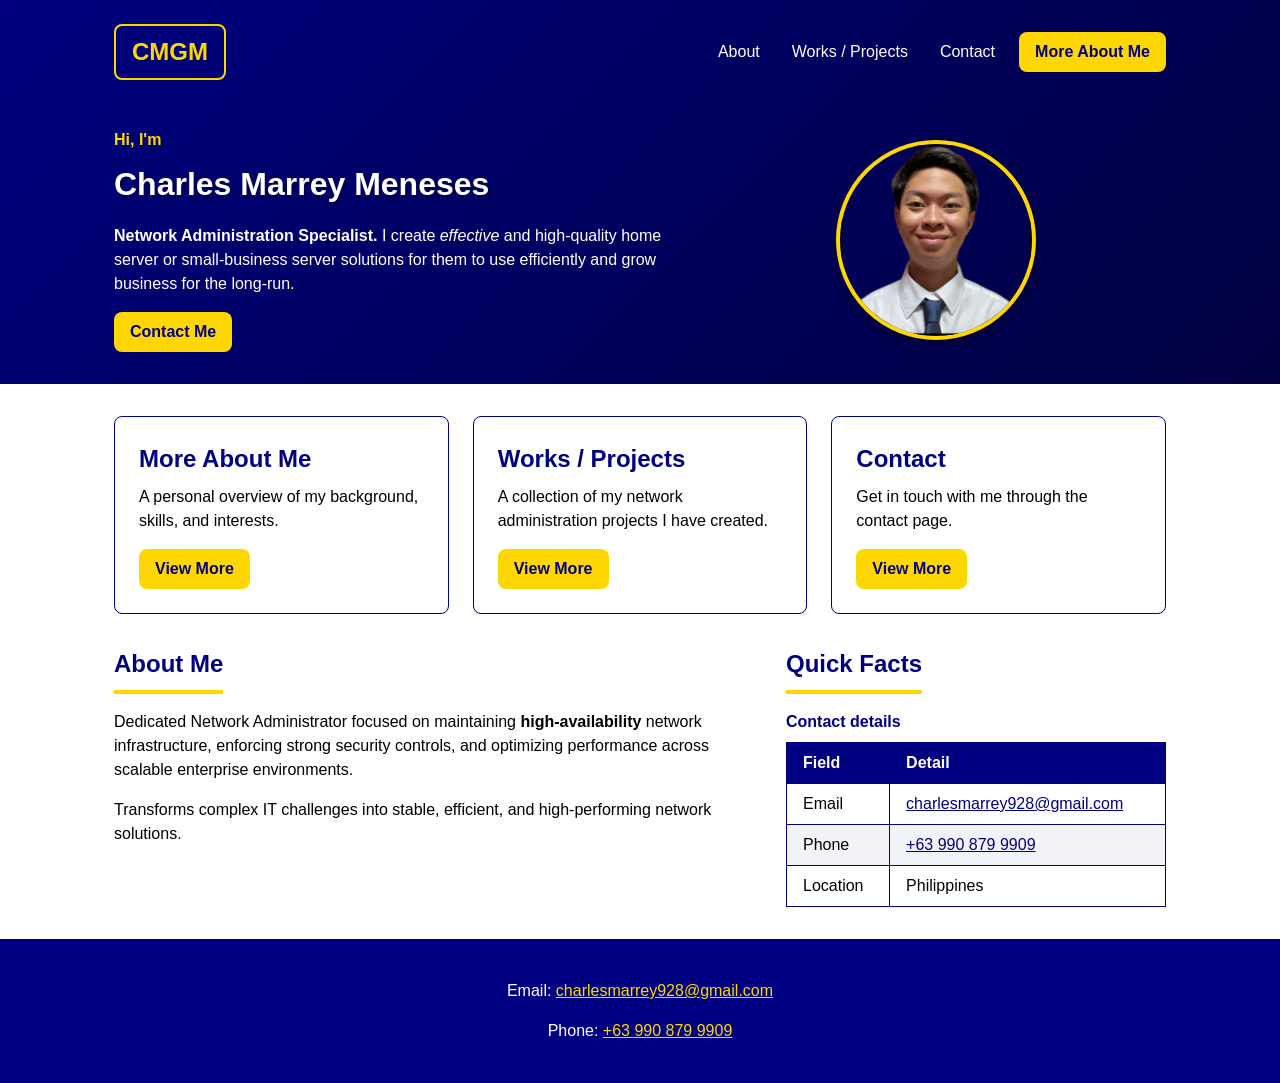
<file: index.html>
<!DOCTYPE html>
<html lang="en">
<head>
  <!-- portfolio home page -->
  <meta charset="utf-8">
  <meta name="viewport" content="width=device-width, initial-scale=1">
  <title>Charles M. Portfolio - CMGM</title>
  <link rel="stylesheet" href="styles.css">
</head>
<body>

  <div class="top-band">
    <div class="container">

      <header class="site-header">
        <a class="site-name" href="index.html">CMGM</a>
        <nav>
          <ul class="nav-list">
            <li><a class="nav-link" href="about.html">About</a></li>
            <li><a class="nav-link" href="projects.html">Works / Projects</a></li>
            <li><a class="nav-link" href="contact.html">Contact</a></li>
            <li><a class="btn" href="about.html">More About Me</a></li>
          </ul>
        </nav>
      </header>

      <article class="hero">
        <div class="hero-text">
          <p class="hero-intro">Hi, I'm</p>
          <h1 class="hero-title">Charles Marrey Meneses</h1>
          <p class="hero-desc">
            <strong>Network Administration Specialist.</strong>
            I create <em>effective</em> and high-quality home server or
            small-business server solutions for them to use efficiently
            and grow business for the long-run.
          </p>
          <a class="btn" href="contact.html">Contact Me</a>
        </div>
        <div class="hero-image">
          <img class="profile-img" src="images/Picture1.png" alt="Charles Marrey Meneses">
        </div>
      </article>

    </div>
  </div>

  <main class="container">

    <section class="quick-links">
      <article class="quick-card">
        <h3>More About Me</h3>
        <p>A personal overview of my background, skills, and interests.</p>
        <a class="btn" href="about.html">View More</a>
      </article>
      <article class="quick-card">
        <h3>Works / Projects</h3>
        <p>A collection of my network administration projects I have created.</p>
        <a class="btn" href="projects.html">View More</a>
      </article>
      <article class="quick-card">
        <h3>Contact</h3>
        <p>Get in touch with me through the contact page.</p>
        <a class="btn" href="contact.html">View More</a>
      </article>
    </section>

    <section class="info-row">
      <div class="info-main">
        <h2 class="section-title">About Me</h2>
        <p class="about-text">
          Dedicated Network Administrator focused on maintaining
          <strong>high-availability</strong> network infrastructure,
          enforcing strong security controls, and optimizing
          performance across scalable enterprise environments.
        </p>
        <p class="about-text">
          Transforms complex IT challenges into stable, efficient,
          and high-performing network solutions.
        </p>
      </div>
      <div class="info-side">
        <h2 class="section-title">Quick Facts</h2>
        <table>
          <caption>Contact details</caption>
          <thead>
            <tr>
              <th>Field</th>
              <th>Detail</th>
            </tr>
          </thead>
          <tbody>
            <tr>
              <td>Email</td>
              <td><a href="mailto:charlesmarrey928@gmail.com">charlesmarrey928@gmail.com</a></td>
            </tr>
            <tr>
              <td>Phone</td>
              <td><a href="tel:+639908799909">+63 990 879 9909</a></td>
            </tr>
            <tr>
              <td>Location</td>
              <td>Philippines</td>
            </tr>
          </tbody>
        </table>
      </div>
    </section>

  </main>

  <footer>
    <p>Email: <a href="mailto:charlesmarrey928@gmail.com">charlesmarrey928@gmail.com</a></p>
    <p>Phone: <a href="tel:+639908799909">+63 990 879 9909</a></p>
  </footer>

</body>
</html>
</file>
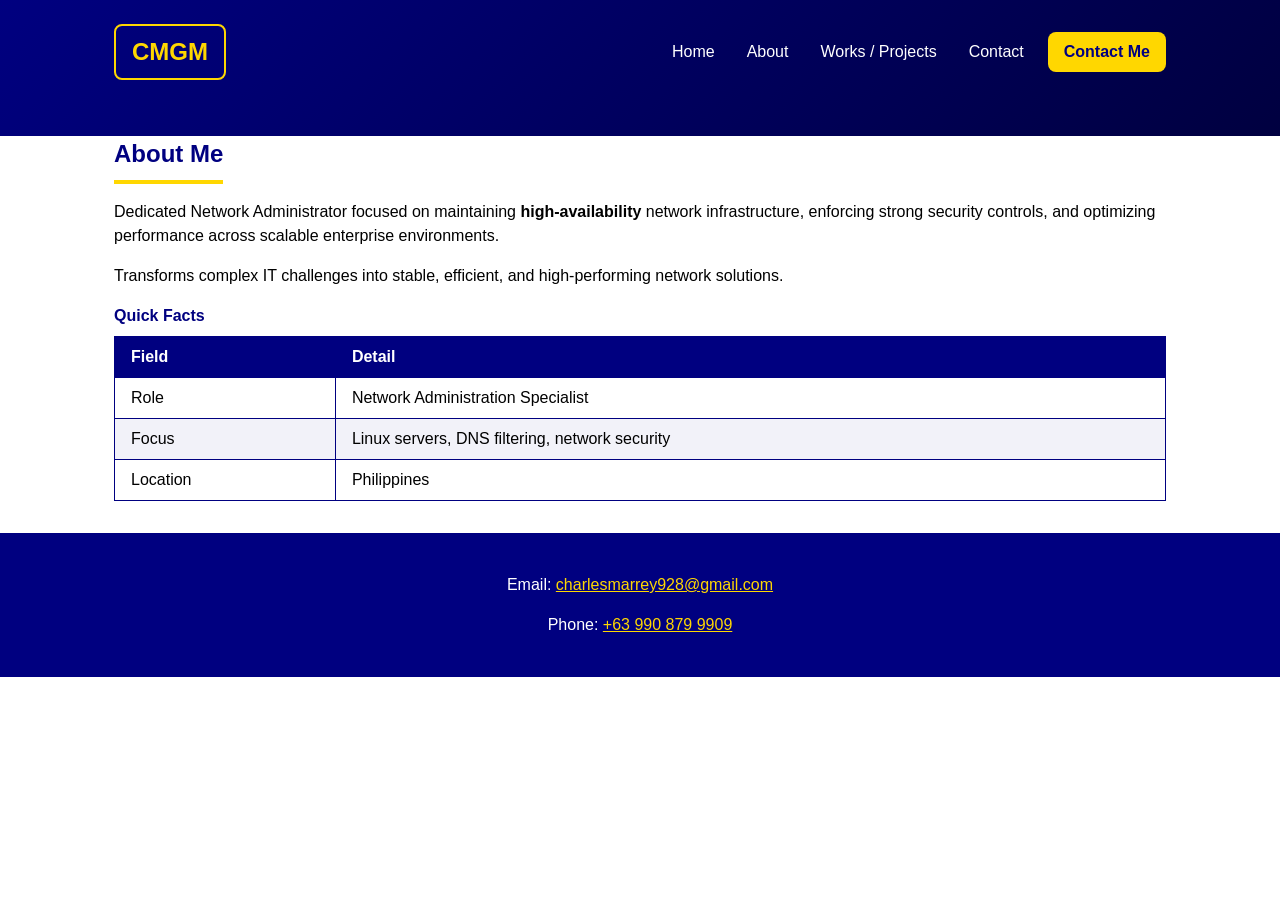
<file: about.html>
<!DOCTYPE html>
<html lang="en">
<head>
  <!-- about page -->
  <meta charset="utf-8">
  <meta name="viewport" content="width=device-width, initial-scale=1">
  <title>About - CMGM</title>
  <link rel="stylesheet" href="styles.css">
</head>
<body>

  <div class="top-band">
    <div class="container">
      <header class="site-header">
        <a class="site-name" href="index.html">CMGM</a>
        <nav>
          <ul class="nav-list">
            <li><a class="nav-link" href="index.html">Home</a></li>
            <li><a class="nav-link" href="about.html">About</a></li>
            <li><a class="nav-link" href="projects.html">Works / Projects</a></li>
            <li><a class="nav-link" href="contact.html">Contact</a></li>
            <li><a class="btn" href="contact.html">Contact Me</a></li>
          </ul>
        </nav>
      </header>
    </div>
  </div>

  <main class="container">
    <article>
      <h2 class="section-title">About Me</h2>
      <p class="about-text">
        Dedicated Network Administrator focused on maintaining
        <strong>high-availability</strong> network infrastructure,
        enforcing strong security controls, and optimizing
        performance across scalable enterprise environments.
      </p>
      <p class="about-text">
        Transforms complex IT challenges into stable, efficient,
        and high-performing network solutions.
      </p>

      <table>
        <caption>Quick Facts</caption>
        <thead>
          <tr>
            <th>Field</th>
            <th>Detail</th>
          </tr>
        </thead>
        <tbody>
          <tr>
            <td>Role</td>
            <td>Network Administration Specialist</td>
          </tr>
          <tr>
            <td>Focus</td>
            <td>Linux servers, DNS filtering, network security</td>
          </tr>
          <tr>
            <td>Location</td>
            <td>Philippines</td>
          </tr>
        </tbody>
      </table>
    </article>
  </main>

  <footer>
    <p>Email: <a href="mailto:charlesmarrey928@gmail.com">charlesmarrey928@gmail.com</a></p>
    <p>Phone: <a href="tel:+639908799909">+63 990 879 9909</a></p>
  </footer>

</body>
</html>
</file>
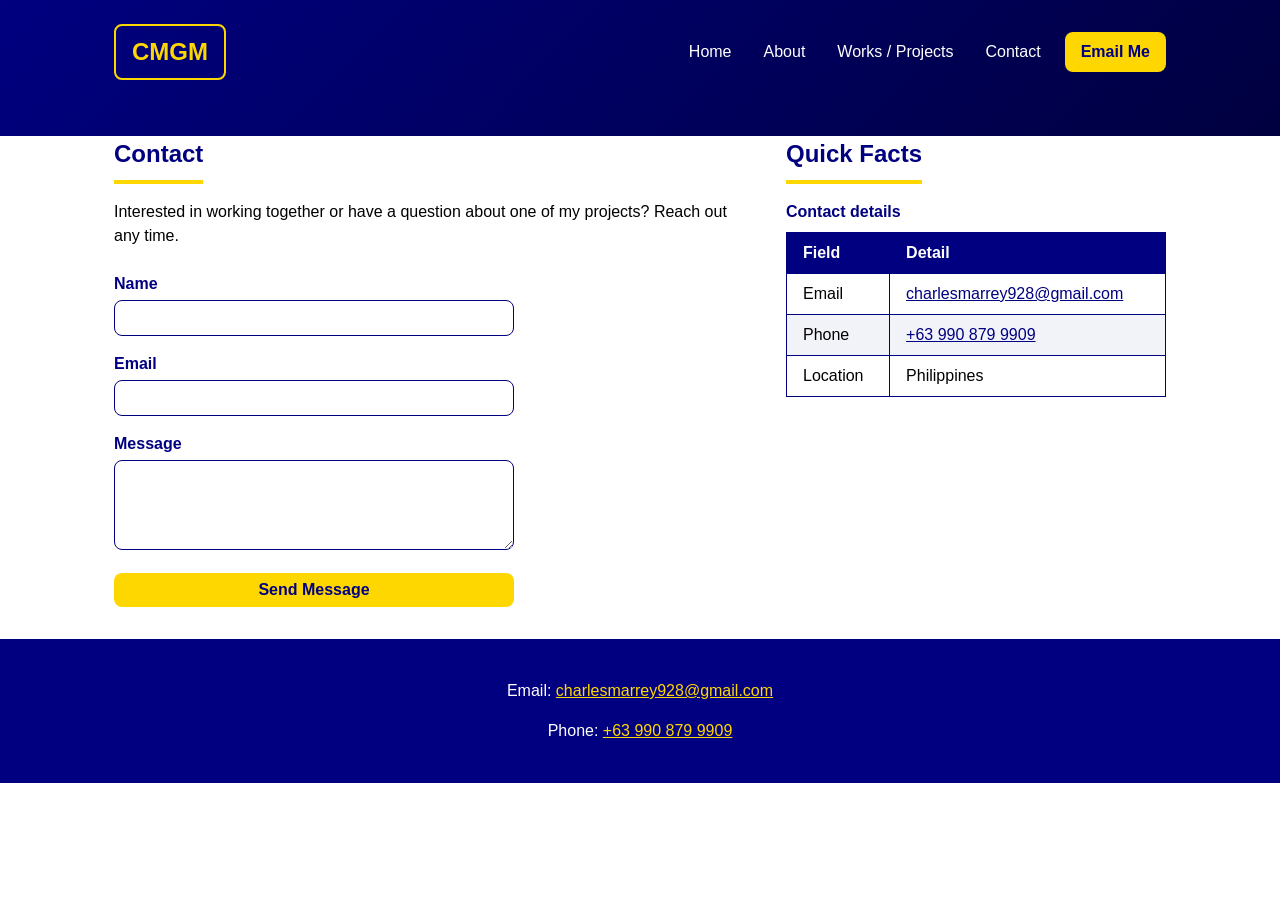
<file: contact.html>
<!DOCTYPE html>
<html lang="en">
<head>
  <!-- contact page -->
  <meta charset="utf-8">
  <meta name="viewport" content="width=device-width, initial-scale=1">
  <title>Contact - CMGM</title>
  <link rel="stylesheet" href="styles.css">
</head>
<body>

  <div class="top-band">
    <div class="container">
      <header class="site-header">
        <a class="site-name" href="index.html">CMGM</a>
        <nav>
          <ul class="nav-list">
            <li><a class="nav-link" href="index.html">Home</a></li>
            <li><a class="nav-link" href="about.html">About</a></li>
            <li><a class="nav-link" href="projects.html">Works / Projects</a></li>
            <li><a class="nav-link" href="contact.html">Contact</a></li>
            <li><a class="btn" href="mailto:charlesmarrey928@gmail.com">Email Me</a></li>
          </ul>
        </nav>
      </header>
    </div>
  </div>

  <main class="container">
    <section class="info-row">
      <div class="info-main">
        <h2 class="section-title">Contact</h2>
        <p class="about-text">
          Interested in working together or have a question about one
          of my projects? Reach out any time.
        </p>

        <form action="#" method="post">
          <div>
            <label for="name">Name</label>
            <input id="name" name="name" type="text" required>
          </div>
          <div>
            <label for="email">Email</label>
            <input id="email" name="email" type="email" required>
          </div>
          <div>
            <label for="message">Message</label>
            <textarea id="message" name="message" rows="4" required></textarea>
          </div>
          <button class="btn" type="submit">Send Message</button>
        </form>
      </div>

      <div class="info-side">
        <h2 class="section-title">Quick Facts</h2>
        <table>
          <caption>Contact details</caption>
          <thead>
            <tr>
              <th>Field</th>
              <th>Detail</th>
            </tr>
          </thead>
          <tbody>
            <tr>
              <td>Email</td>
              <td><a href="mailto:charlesmarrey928@gmail.com">charlesmarrey928@gmail.com</a></td>
            </tr>
            <tr>
              <td>Phone</td>
              <td><a href="tel:+639908799909">+63 990 879 9909</a></td>
            </tr>
            <tr>
              <td>Location</td>
              <td>Philippines</td>
            </tr>
          </tbody>
        </table>
      </div>
    </section>
  </main>

  <footer>
    <p>Email: <a href="mailto:charlesmarrey928@gmail.com">charlesmarrey928@gmail.com</a></p>
    <p>Phone: <a href="tel:+639908799909">+63 990 879 9909</a></p>
  </footer>

</body>
</html>
</file>
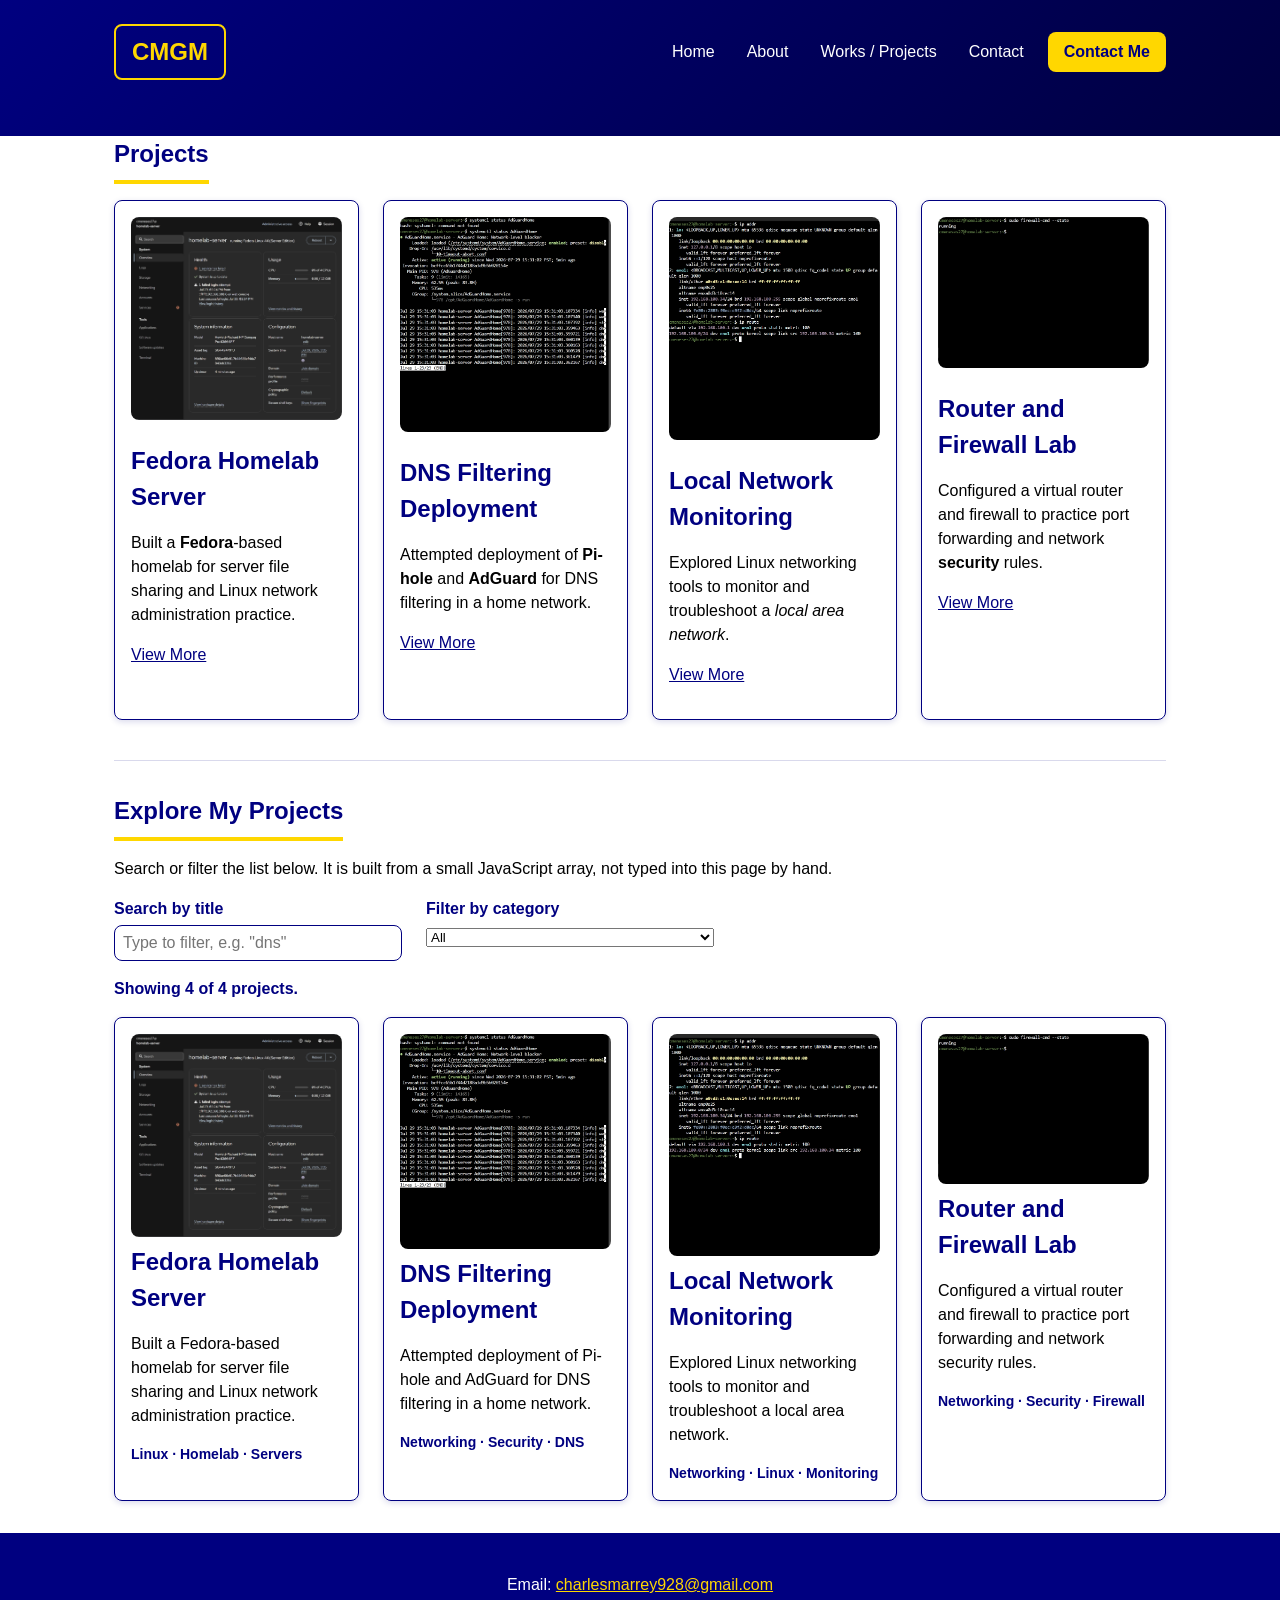
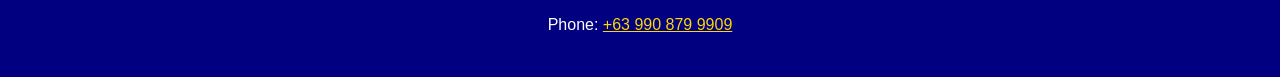
<file: projects.html>
<!DOCTYPE html>
<html lang="en">
<head>
  <!-- projects page -->
  <meta charset="utf-8">
  <meta name="viewport" content="width=device-width, initial-scale=1">
  <title>Works / Projects - CMGM</title>
  <link rel="stylesheet" href="styles.css">
  <script src="script.js" defer></script>
</head>
<body>

  <div class="top-band">
    <div class="container">
      <header class="site-header">
        <a class="site-name" href="index.html">CMGM</a>
        <nav>
          <ul class="nav-list">
            <li><a class="nav-link" href="index.html">Home</a></li>
            <li><a class="nav-link" href="about.html">About</a></li>
            <li><a class="nav-link" href="projects.html">Works / Projects</a></li>
            <li><a class="nav-link" href="contact.html">Contact</a></li>
            <li><a class="btn" href="contact.html">Contact Me</a></li>
          </ul>
        </nav>
      </header>
    </div>
  </div>

  <main class="container">
    <h2 class="section-title">Projects</h2>

    <div class="projects-list">

      <article class="project">
        <img src="images/fedora-homelab-server.png" alt="Cockpit dashboard for a Fedora Linux homelab server">
        <h3>Fedora Homelab Server</h3>
        <p>
          Built a <strong>Fedora</strong>-based homelab for server file
          sharing and Linux network administration practice.
        </p>
        <p><a href="images/fedora-homelab-server.png" target="_blank" rel="noopener">View More</a></p>
      </article>

      <article class="project">
        <img src="images/dns-filtering-deployment.png" alt="Terminal showing AdGuard Home service status">
        <h3>DNS Filtering Deployment</h3>
        <p>
          Attempted deployment of <strong>Pi-hole</strong> and
          <strong>AdGuard</strong> for DNS filtering in a home network.
        </p>
        <p><a href="images/dns-filtering-deployment.png" target="_blank" rel="noopener">View More</a></p>
      </article>

      <article class="project">
        <img src="images/local-network-monitoring.png" alt="Terminal output of ip addr and ip route commands">
        <h3>Local Network Monitoring</h3>
        <p>
          Explored Linux networking tools to monitor and
          troubleshoot a <em>local area network</em>.
        </p>
        <p><a href="images/local-network-monitoring.png" target="_blank" rel="noopener">View More</a></p>
      </article>

      <article class="project">
        <img src="images/router-firewall-lab.png" alt="Terminal showing firewalld active status">
        <h3>Router and Firewall Lab</h3>
        <p>
          Configured a virtual router and firewall to practice port
          forwarding and network <strong>security</strong> rules.
        </p>
        <p><a href="images/router-firewall-lab.png" target="_blank" rel="noopener">View More</a></p>
      </article>

    </div>

    <section id="explorer" class="explorer">
      <h2 class="section-title">Explore My Projects</h2>
      <p class="about-text">
        Search or filter the list below. It is built from a small
        JavaScript array, not typed into this page by hand.
      </p>

      <div class="filter-controls">
        <div>
          <label for="project-search">Search by title</label>
          <input type="search" id="project-search" placeholder="Type to filter, e.g. &quot;dns&quot;">
        </div>
        <div>
          <label for="tag-filter">Filter by category</label>
          <select id="tag-filter">
            <option value="All">All</option>
          </select>
        </div>
      </div>

      <p id="project-count"></p>

      <!-- JavaScript fills this. It is empty on purpose. -->
      <ul id="project-gallery" class="projects-list js-projects-list"></ul>
    </section>
  </main>

  <footer>
    <p>Email: <a href="mailto:charlesmarrey928@gmail.com">charlesmarrey928@gmail.com</a></p>
    <p>Phone: <a href="tel:+639908799909">+63 990 879 9909</a></p>
  </footer>

</body>
</html>
</file>
<file: styles.css>
* {
  box-sizing: border-box;
}

body {
  margin: 0;
  font-family: "Century Gothic", sans-serif;
  color: #000000;
  background: #FFFFFF;
  line-height: 1.5;
}

img {
  max-width: 100%;
  height: auto;
}

a {
  color: #000080;
}

a:focus,
button:focus,
input:focus,
textarea:focus {
  outline: 3px solid #FFD700;
  outline-offset: 2px;
}

.container {
  max-width: 1100px;
  margin: 0 auto;
  padding: 0 24px;
}

/* ---- headerr and heroo ---- */

.top-band {
  background: linear-gradient(135deg, #000080, #000040);
  padding-bottom: 32px;
}

.site-header {
  display: flex;
  flex-wrap: wrap;
  justify-content: space-between;
  align-items: center;
  gap: 16px;
  padding: 24px 0;
}

.site-name {
  display: inline-block;
  color: #FFD700;
  font-size: 24px;
  font-weight: bold;
  text-decoration: none;
  border: 2px solid #FFD700;
  border-radius: 8px;
  padding: 8px 16px;
}

.nav-list {
  display: flex;
  flex-wrap: wrap;
  list-style: none;
  gap: 16px;
  margin: 0;
  padding: 0;
  align-items: center;
}

.nav-link {
  color: #FFFFFF;
  text-decoration: none;
  padding: 8px;
  transition: color 0.2s ease;
}

.nav-link:hover {
  color: #FFD700;
}

.hero {
  display: flex;
  flex-wrap: wrap;
  justify-content: space-between;
  align-items: center;
  gap: 32px;
  padding-top: 24px;
}

.hero-text {
  flex: 1 1 300px;
}

.hero-image {
  flex: 1 1 200px;
  display: flex;
  justify-content: center;
}

.profile-img {
  width: 200px;
  height: 200px;
  border-radius: 50%;
  border: 4px solid #FFD700;
  box-shadow: 0 4px 12px rgba(0, 0, 0, 0.4);
}

.hero-intro {
  margin: 0 0 8px 0;
  color: #FFD700;
  font-size: 16px;
  font-weight: bold;
}

.hero-title {
  margin: 0 0 16px 0;
  color: #FFFFFF;
  font-size: 32px;
  text-shadow: 2px 2px 4px rgba(0, 0, 0, 0.4);
}

.hero-desc {
  margin: 0 0 16px 0;
  color: #FFFFFF;
  font-size: 16px;
}



.btn {
  display: inline-block;
  background: #FFD700;
  color: #000080;
  text-decoration: none;
  font-weight: bold;
  padding: 8px 16px;
  border-radius: 8px;
  border: none;
  font-family: inherit;
  font-size: 16px;
  cursor: pointer;
  transition: transform 0.2s ease, box-shadow 0.2s ease;
}

.btn:hover {
  transform: translateY(-2px);
  box-shadow: 0 4px 10px rgba(0, 0, 128, 0.3);
}

/* ---- CArds ---- */

.quick-links {
  display: flex;
  flex-wrap: wrap;
  gap: 24px;
  margin: 32px 0;
}

.quick-card {
  flex: 1 1 220px;
  background: #FFFFFF;
  border: 1px solid #000080;
  border-radius: 8px;
  padding: 24px;
  transition: transform 0.2s ease, box-shadow 0.2s ease;
}

.quick-card:hover {
  transform: translateY(-4px);
  box-shadow: 0 4px 16px rgba(0, 0, 128, 0.15);
}

.quick-card h3 {
  margin: 0 0 8px 0;
  color: #000080;
  font-size: 24px;
}

.quick-card p {
  margin: 0 0 16px 0;
  font-size: 16px;
}

/* ---- about and contact  ---- */

.info-row {
  display: flex;
  flex-wrap: wrap;
  gap: 32px;
  margin-bottom: 32px;
}

.info-main {
  flex: 2 1 400px;
}

.info-side {
  flex: 1 1 260px;
}

.section-title {
  color: #000080;
  font-size: 24px;
  padding-bottom: 8px;
  border-bottom: 4px solid #FFD700;
  margin: 0 0 16px 0;
  display: inline-block;
}

.about-text {
  font-size: 16px;
  margin: 0 0 16px 0;
}

/* ---- contactz ---- */

form {
  display: flex;
  flex-direction: column;
  gap: 16px;
  max-width: 400px;
  margin-top: 24px;
}

label {
  font-weight: bold;
  color: #000080;
  margin-bottom: 4px;
  display: block;
}

input,
textarea {
  width: 100%;
  padding: 8px;
  border: 1px solid #000080;
  border-radius: 8px;
  font-family: inherit;
  font-size: 16px;
}

/* ---- thetable ---- */

table {
  width: 100%;
  border-collapse: collapse;
  margin: 0;
}

caption {
  text-align: left;
  font-weight: bold;
  color: #000080;
  margin-bottom: 8px;
}

th,
td {
  text-align: left;
  padding: 8px 16px;
  border: 1px solid #000080;
}

th {
  background: #000080;
  color: #FFFFFF;
}

tbody tr:nth-child(even) {
  background: rgba(0, 0, 128, 0.05);
}

/* ---- the projects ---- */

.projects-list {
  display: flex;
  flex-wrap: wrap;
  gap: 24px;
}

.project {
  flex: 1 1 220px;
  border: 1px solid #000080;
  border-radius: 8px;
  padding: 16px;
  box-shadow: 0 2px 6px rgba(0, 0, 128, 0.15);
  transition: transform 0.2s ease, box-shadow 0.2s ease;
}

.project:hover {
  transform: translateY(-3px);
  box-shadow: 0 6px 16px rgba(0, 0, 128, 0.25);
}

.project img {
  border-radius: 8px;
  width: 100%;
  filter: grayscale(60%);
  transition: filter 0.3s ease;
}

.project img:hover {
  filter: grayscale(0%);
}

.project h3 {
  color: #000080;
  font-size: 24px;
  margin: 16px 0 8px 0;
}



/* ---- P.E interactive ---- */

.explorer {
  margin-top: 40px;
  padding-top: 32px;
  border-top: 1px solid rgba(0, 0, 128, 0.15);
}

.filter-controls {
  display: flex;
  flex-wrap: wrap;
  gap: 24px;
  margin: 16px 0;
  max-width: 600px;
}

.filter-controls > div {
  flex: 1 1 220px;
}

.filter-controls label {
  margin-bottom: 4px;
}

.filter-controls input,
.filter-controls select {
  width: 100%;
}

#project-count {
  font-weight: bold;
  color: #000080;
  margin: 8px 0 16px 0;
}

.js-projects-list {
  list-style: none;
  margin: 0;
  padding: 0;
}

.js-projects-list .project h3 {
  margin-top: 0;
}

.tag-line {
  font-size: 14px;
  color: #000080;
  font-weight: bold;
  margin: 0;
}

/* ---- foot ---- */

footer {
  background: #000080;
  color: #FFFFFF;
  padding: 24px;
  text-align: center;
  margin-top: 32px;
}

footer a {
  color: #FFD700;
}


@media (min-width: 900px) {
  main {
    padding-top: 32px;
  }
}
</file>
